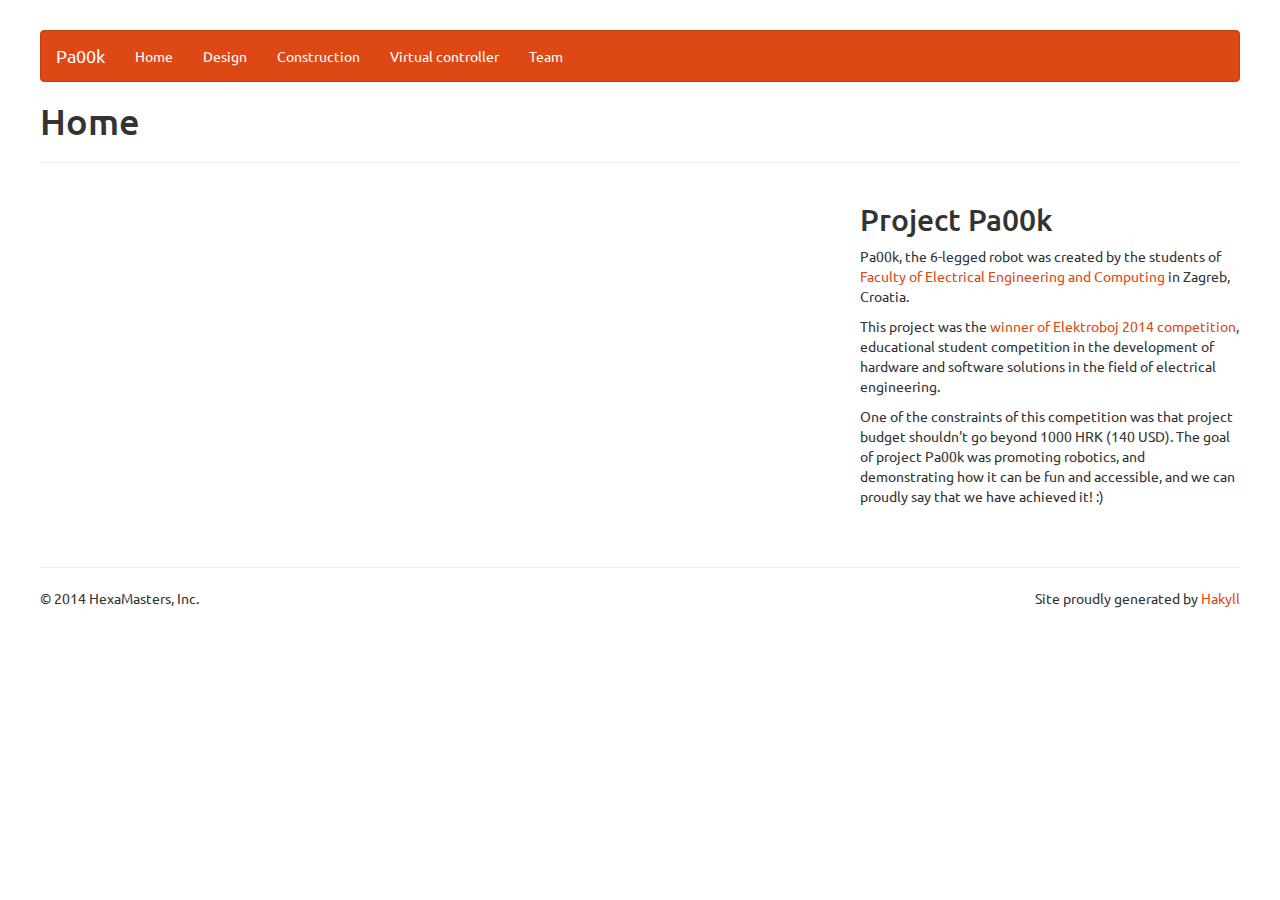
<file: index.html>
<?xml version="1.0" encoding="UTF-8" ?>
<!DOCTYPE html PUBLIC "-//W3C//DTD XHTML 1.0 Strict//EN" "http://www.w3.org/TR/xhtml1/DTD/xhtml1-strict.dtd">
<html xmlns="http://www.w3.org/1999/xhtml" xml:lang="en" lang="en">
    <head>
        <meta http-equiv="Content-Type" content="text/html; charset=UTF-8" />
        <title>Pa00k - Home</title>
        <link rel="stylesheet" type="text/css" href="./css/bootstrap.css">
        <link rel="stylesheet" type="text/css" href="./css/custom.css">
        <link rel="icon" href="images/pa00k_icon.png">

    </head>
    <body>
   
        <div class="navbar navbar-default">
			<div class="navbar-header">
				<button type="button" class="navbar-toggle" data-toggle="collapse" data-target=".navbar-responsive-collapse">
			      <span class="icon-bar"></span>
			      <span class="icon-bar"></span>
			      <span class="icon-bar"></span>
			    </button>
			    <a class="navbar-brand" href="./">Pa00k</a>
			</div>
			<div class="navbar-collapse collapse navbar-responsive-collapse">
			    <ul class="nav navbar-nav">
			      <li><a href="./">Home</a></li>
                  <li><a href="./design.html">Design</a></li>
			      <li><a href="./construction.html">Construction</a></li>
                  <li><a href="./vcontroller.html">Virtual controller</a></li>
                  <!--<li><a href="/source.html">Source code</a></li>-->
            <li><a href="./team.html">Team</a></li>
			    </ul>
			    
			</div>
		</div>

        <div id="content">
            <h1>Home</h1>

            <hr class="featurette-divider">



<div class="row">

	<div class="col-md-8">

		<div class="flex-video widescreen" style="margin: 0 auto;text-align:center;">
			<iframe width="640" height="360" src="https://www.youtube.com/embed/Zqb1OARsSNA" frameborder="0" allowfullscreen></iframe>
		</div>


	</div>

	<div class="col-md-4">
		<h2>Project Pa00k</h2>
		<p>
			Pa00k, the 6-legged robot was created by the students of <a href="http://www.fer.unizg.hr/en">Faculty of Electrical Engineering and Computing</a> in Zagreb, Croatia.
		</p>
		<p>
			This project was the <a href="https://translate.google.com/translate?sl=auto&tl=en&js=y&prev=_t&hl=en&ie=UTF-8&u=https%3A%2F%2Festudent.hr%2Fudruga%2Fnovosti%2Fvelika-zavrsnica-elektroboja-2014&edit-text=&act=url">winner of Elektroboj 2014 competition</a>, educational student competition in the development of hardware and software solutions in the field of electrical engineering. 
		</p>
		<p>
			One of the constraints of this competition was that project budget shouldn't go beyond 1000 HRK (140 USD). The goal of project Pa00k was promoting robotics, and demonstrating how it can be fun and accessible, and we can proudly say that we have achieved it! :)
		</p>

	</div>
</div>

        </div>

		<hr class="featurette-divider">
		<!-- FOOTER -->
		<footer>
			<p class="pull-right">
				Site proudly generated by
                <a href="http://jaspervdj.be/hakyll">Hakyll</a>
			</p>
			<p>&copy; 2014 HexaMasters, Inc.</p>			
		</footer>

        <!-- JS -->
        <script src="http://ajax.googleapis.com/ajax/libs/jquery/1.11.1/jquery.min.js"></script>
		<script src="js/bootstrap.js"></script>
		<script src="js/docs.min.js"></script>

    </body>
</html>
</file>
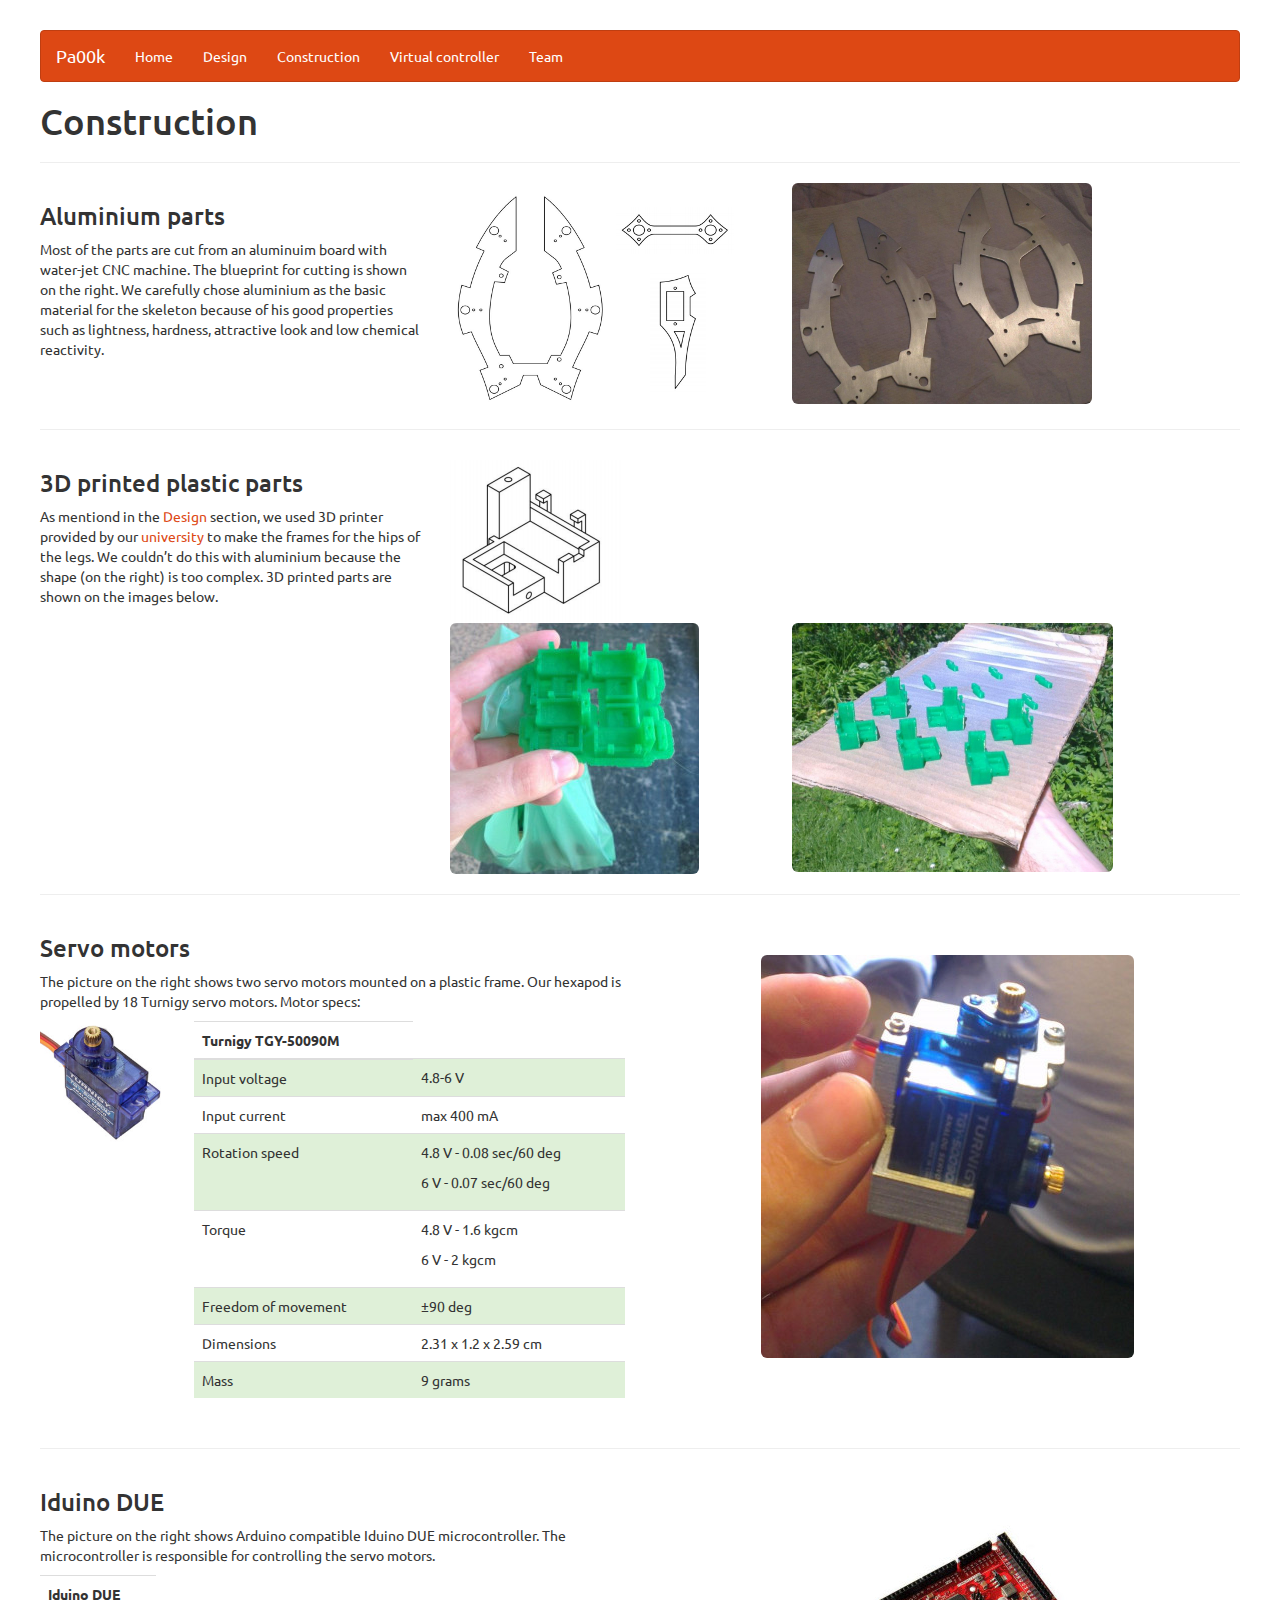
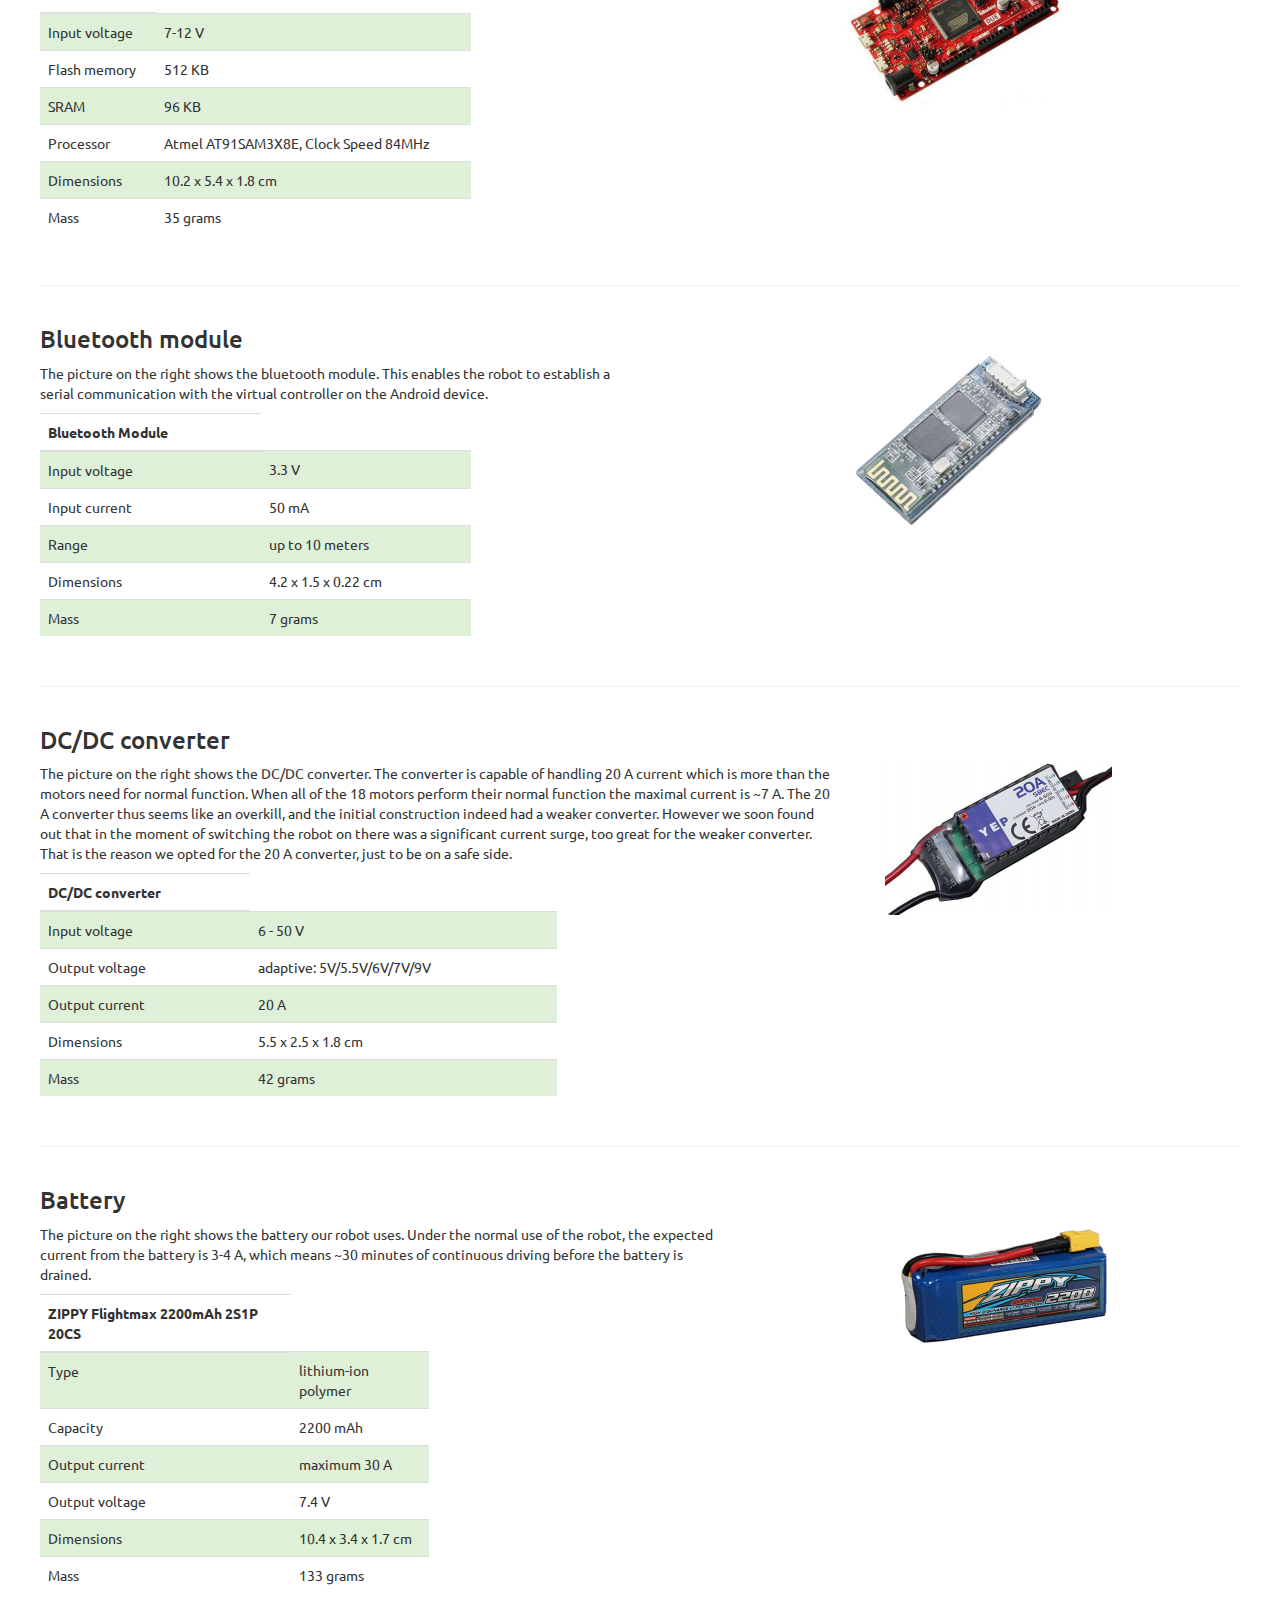
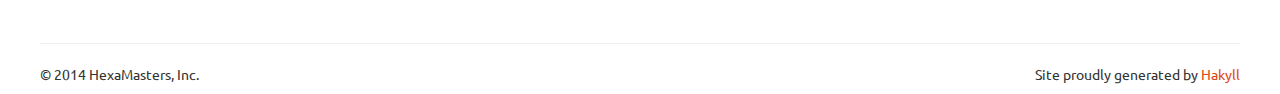
<file: construction.html>
<?xml version="1.0" encoding="UTF-8" ?>
<!DOCTYPE html PUBLIC "-//W3C//DTD XHTML 1.0 Strict//EN" "http://www.w3.org/TR/xhtml1/DTD/xhtml1-strict.dtd">
<html xmlns="http://www.w3.org/1999/xhtml" xml:lang="en" lang="en">
    <head>
        <meta http-equiv="Content-Type" content="text/html; charset=UTF-8" />
        <title>Pa00k - Construction</title>
        <link rel="stylesheet" type="text/css" href="./css/bootstrap.css">
        <link rel="stylesheet" type="text/css" href="./css/custom.css">
        <link rel="icon" href="images/pa00k_icon.png">

    </head>
    <body>
   
        <div class="navbar navbar-default">
			<div class="navbar-header">
				<button type="button" class="navbar-toggle" data-toggle="collapse" data-target=".navbar-responsive-collapse">
			      <span class="icon-bar"></span>
			      <span class="icon-bar"></span>
			      <span class="icon-bar"></span>
			    </button>
			    <a class="navbar-brand" href="./">Pa00k</a>
			</div>
			<div class="navbar-collapse collapse navbar-responsive-collapse">
			    <ul class="nav navbar-nav">
			      <li><a href="./">Home</a></li>
                  <li><a href="./design.html">Design</a></li>
			      <li><a href="./construction.html">Construction</a></li>
                  <li><a href="./vcontroller.html">Virtual controller</a></li>
                  <!--<li><a href="/source.html">Source code</a></li>-->
            <li><a href="./team.html">Team</a></li>
			    </ul>
			    
			</div>
		</div>

        <div id="content">
            <h1>Construction</h1>

            <hr id="goals" class="featurette-divider">
<div class="row">
<div class="col-md-4">
<h3>Aluminium parts</h3>
<p>
Most of the parts are cut from an aluminuim board with water-jet CNC machine. The blueprint for cutting is shown on the right. We carefully chose aluminium as the basic material for the skeleton because of his good properties such as lightness, hardness, attractive look and low chemical reactivity.
</p>
</div>
<div class="col-md-8">
<div class="row">
<div class="col-md-5">
<img class="img-responsive img-rounded" src="images/parts.png" alt="parts">
</div>
<div class="col-md-7">
<img class="img-responsive img-rounded" src="images/aluminium_body_plates.jpg" alt="aluminium body parts" width="300">
</div>
</div>
</div>
</div>
<hr id="goals" class="featurette-divider">
<div class="row">
<div class="col-md-4">
<h3>3D printed plastic parts</h3>
<p>
As mentiond in the <a href="./design.html">Design</a> section, we used 3D printer provided by our <a href="https://www.fer.unizg.hr">university</a> to make the frames for the hips of the legs. We couldn’t do this with aluminium because the shape (on the right) is too complex. 3D printed parts are shown on the images below.
</p>
</div>
<div class="col-md-8">
<img class="img-responsive img-rounded" src="images/plastic_model.png" alt>
<div class="row">
<div class="col-md-5">
<img class="img-responsive img-rounded" src="images/plastic.jpg" alt="plastic part">
</div>
<div class="col-md-7">
<img class="img-responsive img-rounded" src="images/plastic_parts.jpg" alt="Plastic parts">
</div>
</div>
</div>
</div>
<hr id="goals" class="featurette-divider">
<div class="row">
<div class="col-md-6">
<h3>Servo motors</h3>
<p>
The picture on the right shows two servo motors mounted on a plastic frame. Our hexapod is propelled by 18 Turnigy servo motors. Motor specs:
</p>
<p>
<div class="row">
<div class="col-md-3">
<img class="img-responsive img-rounded" src="images/servo_motor.jpg" alt="servo motor">
</div>
<div class="col-md-9">
<table class="table table-striped table-hover ">
<tbody>
<thead>
<th>
Turnigy TGY-50090M
</th>
</thead>
<tr class="success">
<td>
Input voltage
</td>
<td>
4.8-6 V
</td>
</tr>
<tr class>
<td>
Input current
</td>
<td>
max 400 mA
</td>
</tr>
<tr class="success">
<td>
Rotation speed
</td>
<td>
<p>
4.8 V - 0.08 sec/60 deg
</p>
<p>
6 V - 0.07 sec/60 deg
</p>
</td>
</tr>
<tr class>
<td>
Torque
</td>
<td>
<p>
4.8 V - 1.6 kgcm
</p>
<p>
6 V - 2 kgcm
</p>
</td>
</tr>
<tr class="success">
<td>
Freedom of movement
</td>
<td>
±90 deg
</td>
</tr>
<tr class>
<td>
Dimensions
</td>
<td>
2.31 x 1.2 x 2.59 cm
</td>
</tr>
</tr>
<tr class="success">
<td>
Mass
</td>
<td>
9 grams
</td>
</tr>
</tbody>
</table>
</div>
</div>
</p>
</div>
<div class="col-md-6">
<img class="img-responsive img-rounded centre-img" src="images/servo.jpg" alt="servo in frame">
</div>
</div>
<hr id="goals" class="featurette-divider">
<div class="row">
<div class="col-md-6">
<h3>Iduino DUE</h3>
<p>
The picture on the right shows Arduino compatible Iduino DUE microcontroller. The microcontroller is responsible for controlling the servo motors.
</p>
<p>
<div class="row">
<div class="col-md-9">
<table class="table table-striped table-hover ">
<tbody>
<thead>
<th>
Iduino DUE
</th>
</thead>
<tr class="success">
<td>
Input voltage
</td>
<td>
7-12 V
</td>
</tr>
<tr class>
<td>
Flash memory
</td>
<td>
512 KB
</td>
</tr>
<tr class="success">
<td>
SRAM
</td>
<td>
96 KB
</td>
</tr>
<tr class>
<td>
Processor
</td>
<td>
Atmel AT91SAM3X8E, Clock Speed 84MHz
</td>
</tr>
<tr class="success">
<td>
Dimensions
</td>
<td>
10.2 x 5.4 x 1.8 cm
</td>
</tr>
</tr>
<tr class>
<td>
Mass
</td>
<td>
35 grams
</td>
</tr>
</tbody>
</table>
</div>
</div>
</p>
</div>
<div class="col-md-6">
<img class="img-responsive img-rounded centre-img" src="images/arduino.jpg" alt="servo in frame">
</div>
</div>
<hr id="goals" class="featurette-divider">
<div class="row">
<div class="col-md-6">
<h3>Bluetooth module</h3>
<p>
The picture on the right shows the bluetooth module. This enables the robot to establish a serial communication with the virtual controller on the Android device.
</p>
<p>
<div class="row">
<div class="col-md-9">
<table class="table table-striped table-hover ">
<tbody>
<thead>
<th>
Bluetooth Module
</th>
</thead>
<tr class="success">
<td>
Input voltage
</td>
<td>
3.3 V
</td>
</tr>
<tr class>
<td>
Input current
</td>
<td>
50 mA
</td>
</tr>
<tr class="success">
<td>
Range
</td>
<td>
up to 10 meters
</td>
</tr>
<tr class>
<td>
Dimensions
</td>
<td>
4.2 x 1.5 x 0.22 cm
</td>
</tr>
</tr>
<tr class="success">
<td>
Mass
</td>
<td>
7 grams
</td>
</tr>
</tbody>
</table>
</div>
</div>
</p>
</div>
<div class="col-md-6">
<img class="img-responsive img-rounded centre-img" src="images/bt_module.jpg" alt="servo in frame">
</div>
</div>
<hr id="goals" class="featurette-divider">
<div class="row">
<div class="col-md-8">
<h3>DC/DC converter</h3>
<p>
The picture on the right shows the DC/DC converter. The converter is capable of handling 20 A current which is more than the motors need for normal function. When all of the 18 motors perform their normal function the maximal current is ~7 A. The 20 A converter thus seems like an overkill, and the initial construction indeed had a weaker converter. However we soon found out that in the moment of switching the robot on there was a significant current surge, too great for the weaker converter. That is the reason we opted for the 20 A converter, just to be on a safe side.
</p>
<p>
<div class="row">
<div class="col-md-8">
<table class="table table-striped table-hover ">
<tbody>
<thead>
<th>
DC/DC converter
</th>
</thead>
<tr class="success">
<td>
Input voltage
</td>
<td>
6 - 50 V
</td>
</tr>
<tr class>
<td>
Output voltage
</td>
<td>
adaptive: 5V/5.5V/6V/7V/9V
</td>
</tr>
<tr class="success">
<td>
Output current
</td>
<td>
20 A
</td>
</tr>
<tr class>
<td>
Dimensions
</td>
<td>
5.5 x 2.5 x 1.8 cm
</td>
</tr>
</tr>
<tr class="success">
<td>
Mass
</td>
<td>
42 grams
</td>
</tr>
</tbody>
</table>
</div>
</div>
</p>
</div>
<div class="col-md-3">
<img class="img-responsive img-rounded centre-img" src="images/ispravljac.jpg" alt="servo in frame">
</div>
</div>
<hr id="goals" class="featurette-divider">
<div class="row">
<div class="col-md-7">
<h3>Battery</h3>
<p>
The picture on the right shows the battery our robot uses. Under the normal use of the robot, the expected current from the battery is 3-4 A, which means ~30 minutes of continuous driving before the battery is drained.
</p>
<p>
<div class="row">
<div class="col-md-7">
<table class="table table-striped table-hover ">
<tbody>
<thead>
<th>
ZIPPY Flightmax 2200mAh 2S1P 20CS
</th>
</thead>
<tr class="success">
<td>
Type
</td>
<td>
lithium-ion polymer
</td>
</tr>
<tr class>
<td>
Capacity
</td>
<td>
2200 mAh
</td>
</tr>
<tr class="success">
<td>
Output current
</td>
<td>
maximum 30 A
</td>
</tr>
<tr class>
<td>
Output voltage
</td>
<td>
7.4 V
</td>
</tr>
<tr class="success">
<td>
Dimensions
</td>
<td>
10.4 x 3.4 x 1.7 cm
</td>
</tr>
</tr>
<tr class>
<td>
Mass
</td>
<td>
133 grams
</td>
</tr>
</tbody>
</table>
</div>
</div>
</p>
</div>
<div class="col-md-5">
<img class="img-responsive img-rounded centre-img" src="images/batt.jpg" alt="servo in frame">
</div>
</div>
<!--
<hr id="goals" class="featurette-divider">

<div class="row">
 
<div class="col-md-6">
### Section title 

<p>

</p>
</div>

<div class="col-md-6">
<img class="img-responsive img-rounded" src="" alt="">
</div>

</div>
-->
        </div>

		<hr class="featurette-divider">
		<!-- FOOTER -->
		<footer>
			<p class="pull-right">
				Site proudly generated by
                <a href="http://jaspervdj.be/hakyll">Hakyll</a>
			</p>
			<p>&copy; 2014 HexaMasters, Inc.</p>			
		</footer>

        <!-- JS -->
        <script src="http://ajax.googleapis.com/ajax/libs/jquery/1.11.1/jquery.min.js"></script>
		<script src="js/bootstrap.js"></script>
		<script src="js/docs.min.js"></script>

    </body>
</html>
</file>
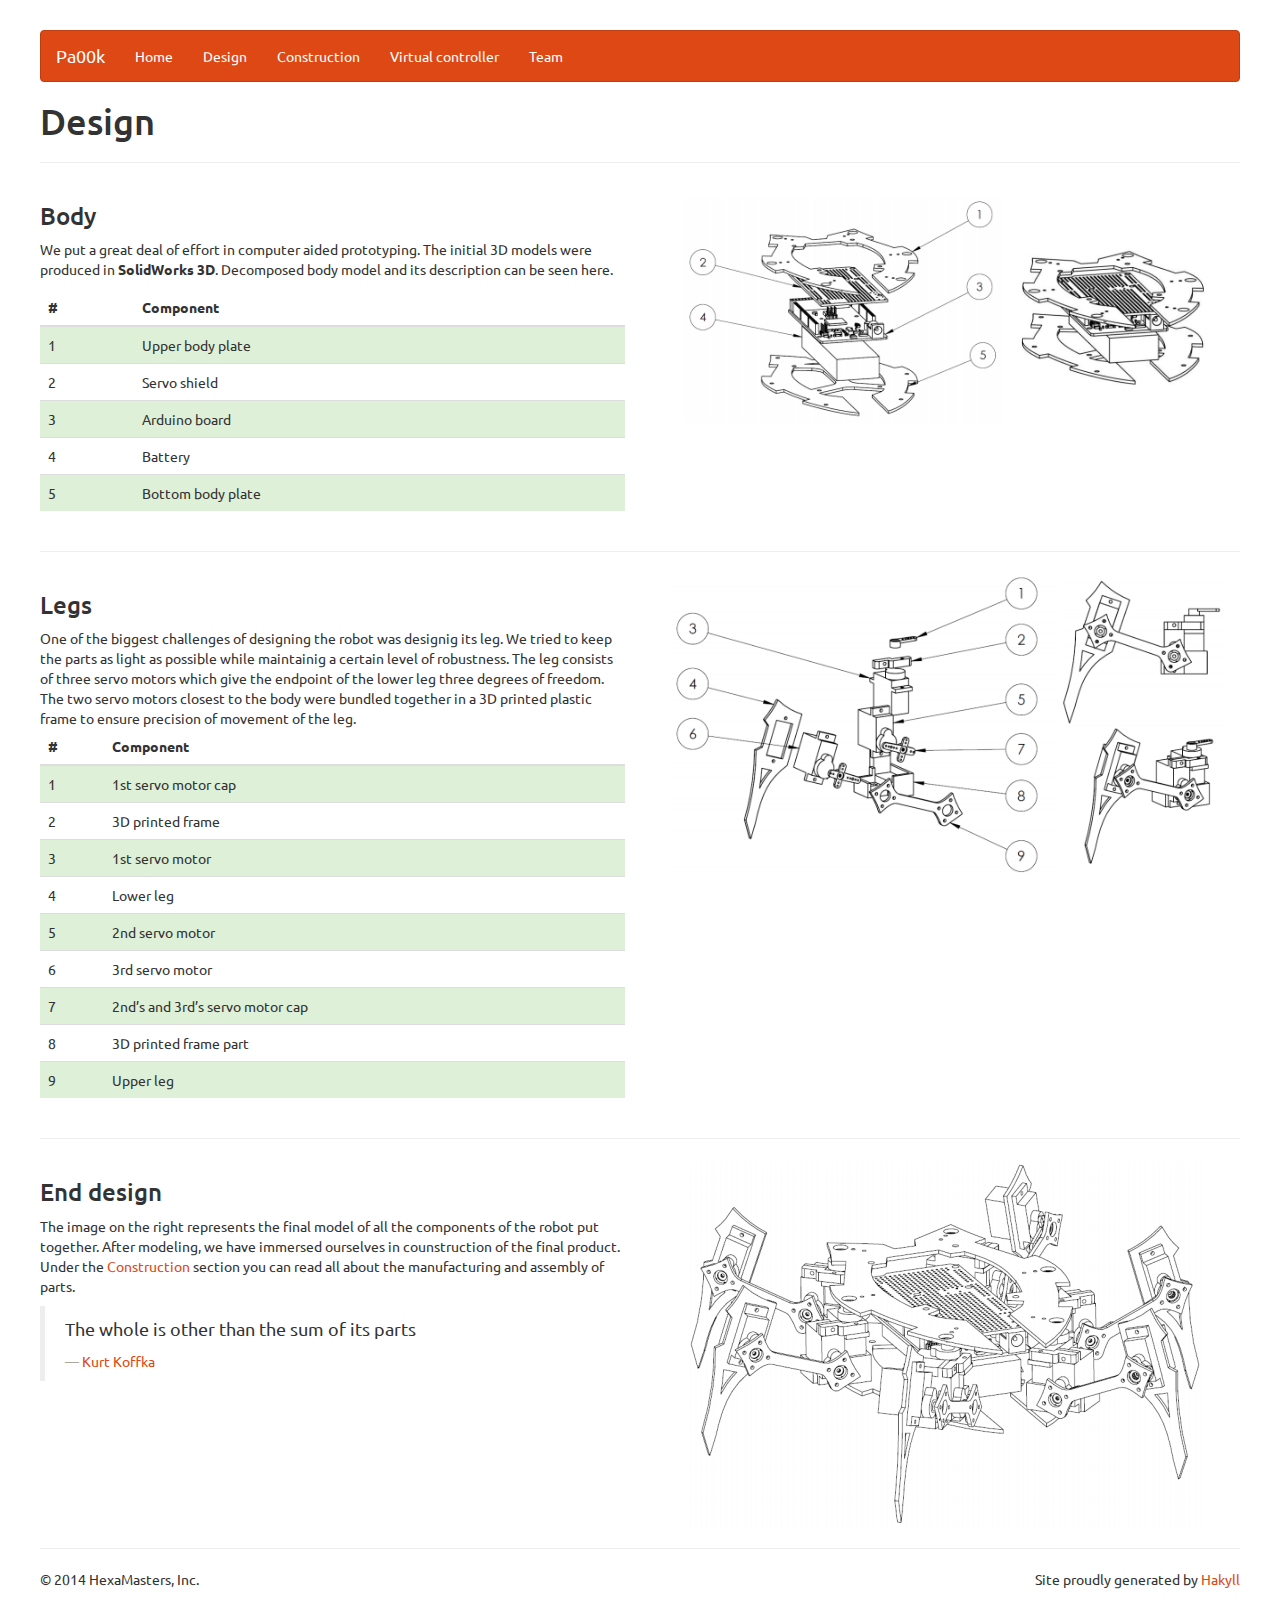
<file: design.html>
<?xml version="1.0" encoding="UTF-8" ?>
<!DOCTYPE html PUBLIC "-//W3C//DTD XHTML 1.0 Strict//EN" "http://www.w3.org/TR/xhtml1/DTD/xhtml1-strict.dtd">
<html xmlns="http://www.w3.org/1999/xhtml" xml:lang="en" lang="en">
    <head>
        <meta http-equiv="Content-Type" content="text/html; charset=UTF-8" />
        <title>Pa00k - Design</title>
        <link rel="stylesheet" type="text/css" href="./css/bootstrap.css">
        <link rel="stylesheet" type="text/css" href="./css/custom.css">
        <link rel="icon" href="images/pa00k_icon.png">

    </head>
    <body>
   
        <div class="navbar navbar-default">
			<div class="navbar-header">
				<button type="button" class="navbar-toggle" data-toggle="collapse" data-target=".navbar-responsive-collapse">
			      <span class="icon-bar"></span>
			      <span class="icon-bar"></span>
			      <span class="icon-bar"></span>
			    </button>
			    <a class="navbar-brand" href="./">Pa00k</a>
			</div>
			<div class="navbar-collapse collapse navbar-responsive-collapse">
			    <ul class="nav navbar-nav">
			      <li><a href="./">Home</a></li>
                  <li><a href="./design.html">Design</a></li>
			      <li><a href="./construction.html">Construction</a></li>
                  <li><a href="./vcontroller.html">Virtual controller</a></li>
                  <!--<li><a href="/source.html">Source code</a></li>-->
            <li><a href="./team.html">Team</a></li>
			    </ul>
			    
			</div>
		</div>

        <div id="content">
            <h1>Design</h1>

            <hr id="goals" class="featurette-divider">
<div class="row">
<div class="col-md-6">
<h3>Body</h3>
<p>We put a great deal of effort in computer aided prototyping. The initial 3D models were produced in <strong>SolidWorks 3D</strong>. Decomposed body model and its description can be seen here.</p>
<table class="table table-striped table-hover ">
<thead>
<tr>
<th>
#
</th>
<th>
Component
</th>
</tr>
</thead>
<tbody>
<tr class="success">
<td>
1
</td>
<td>
Upper body plate
</td>
</tr>
<tr class>
<td>
2
</td>
<td>
Servo shield
</td>
</tr>
<tr class="success">
<td>
3
</td>
<td>
Arduino board
</td>
</tr>
<tr class>
<td>
4
</td>
<td>
Battery
</td>
</tr>
<tr class="success">
<td>
5
</td>
<td>
Bottom body plate
</td>
</tr>
</tbody>
</table>
</div>
<div class="col-md-6">
<img class="img-responsive img-rounded" src="./images/decomposed_body.png" alt="Decomposed body">
</div>
</div>
<hr id="goals" class="featurette-divider">
<div class="row">
<div class="col-md-6">
<h3>Legs</h3>
One of the biggest challenges of designing the robot was designig its leg. We tried to keep the parts as light as possible while maintainig a certain level of robustness. The leg consists of three servo motors which give the endpoint of the lower leg three degrees of freedom. The two servo motors closest to the body were bundled together in a 3D printed plastic frame to ensure precision of movement of the leg.
<table class="table table-striped table-hover ">
<thead>
<tr>
<th>
#
</th>
<th>
Component
</th>
</tr>
</thead>
<tbody>
<tr class="success">
<td>
1
</td>
<td>
1st servo motor cap
</td>
</tr>
<tr class>
<td>
2
</td>
<td>
3D printed frame
</td>
</tr>
<tr class="success">
<td>
3
</td>
<td>
1st servo motor
</td>
</tr>
<tr class>
<td>
4
</td>
<td>
Lower leg
</td>
</tr>
<tr class="success">
<td>
5
</td>
<td>
2nd servo motor
</td>
</tr>
<tr class>
<td>
6
</td>
<td>
3rd servo motor
</td>
</tr>
<tr class="success">
<td>
7
</td>
<td>
2nd’s and 3rd’s servo motor cap
</td>
</tr>
<tr class>
<td>
8
</td>
<td>
3D printed frame part
</td>
</tr>
<tr class="success">
<td>
9
</td>
<td>
Upper leg
</td>
</tr>
</tbody>
</table>
</div>
<div class="col-md-6">
<img class="img-responsive img-rounded" src="./images/decom_leg.png" alt="Decomposed leg">
</div>
</div>
<hr id="goals" class="featurette-divider">
<div class="row">
<div class="col-md-6">
<h3>End design</h3>
<p>
The image on the right represents the final model of all the components of the robot put together. After modeling, we have immersed ourselves in counstruction of the final product. Under the <a href="./construction.html">Construction</a> section you can read all about the manufacturing and assembly of parts.
</p>
<p>
<blockquote class="pull-left">
<p>
The whole is other than the sum of its parts
</p>
<small><a href="http://en.wikipedia.org/wiki/Gestalt_psychology">Kurt Koffka</a></small>
</blockquote>
</p>
</div>
<div class="col-md-6">
<img class="img-responsive img-rounded center-block" src="./images/overall_design.png" alt>
</div>
</div>
        </div>

		<hr class="featurette-divider">
		<!-- FOOTER -->
		<footer>
			<p class="pull-right">
				Site proudly generated by
                <a href="http://jaspervdj.be/hakyll">Hakyll</a>
			</p>
			<p>&copy; 2014 HexaMasters, Inc.</p>			
		</footer>

        <!-- JS -->
        <script src="http://ajax.googleapis.com/ajax/libs/jquery/1.11.1/jquery.min.js"></script>
		<script src="js/bootstrap.js"></script>
		<script src="js/docs.min.js"></script>

    </body>
</html>
</file>
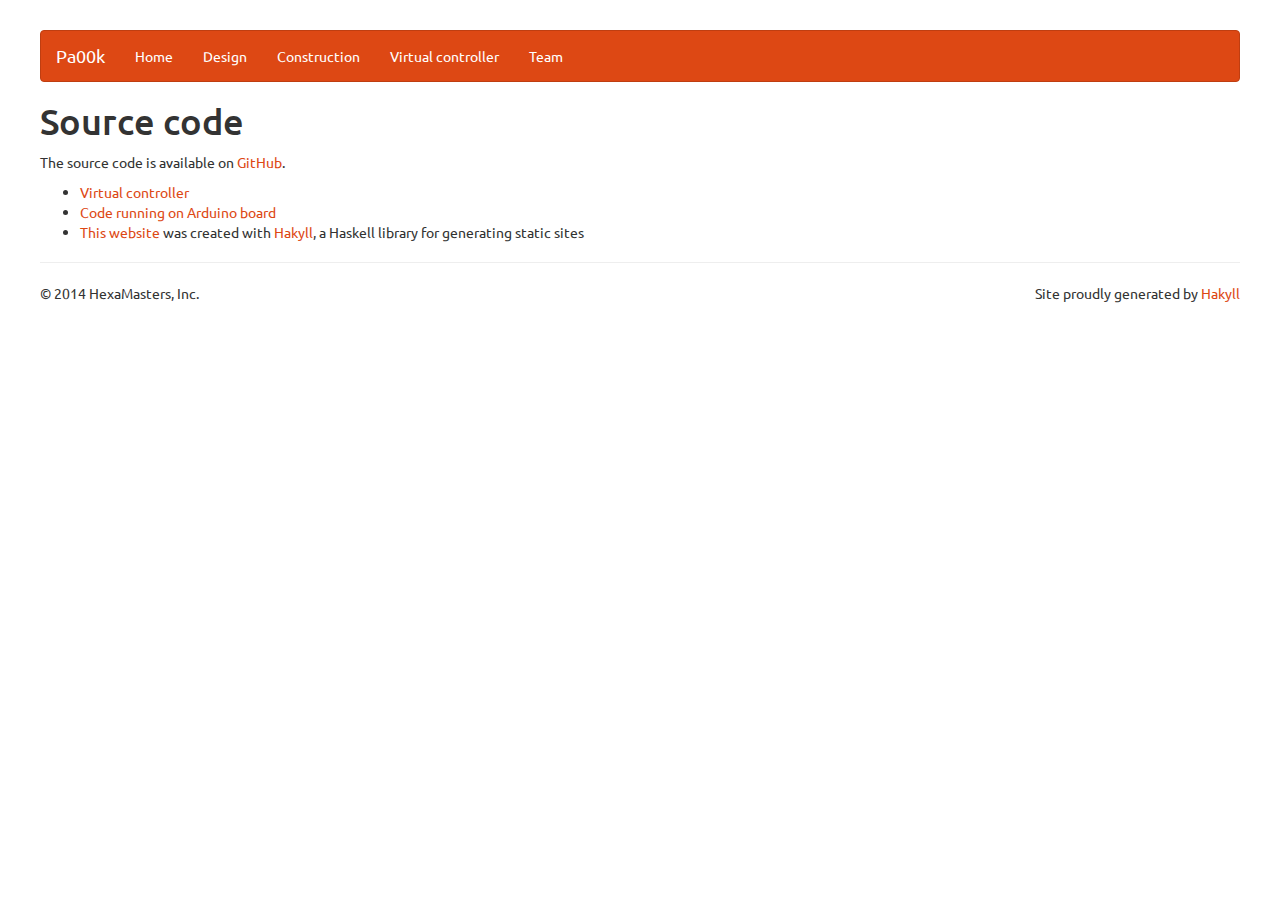
<file: source.html>
<?xml version="1.0" encoding="UTF-8" ?>
<!DOCTYPE html PUBLIC "-//W3C//DTD XHTML 1.0 Strict//EN" "http://www.w3.org/TR/xhtml1/DTD/xhtml1-strict.dtd">
<html xmlns="http://www.w3.org/1999/xhtml" xml:lang="en" lang="en">
    <head>
        <meta http-equiv="Content-Type" content="text/html; charset=UTF-8" />
        <title>Pa00k - Source code</title>
        <link rel="stylesheet" type="text/css" href="./css/bootstrap.css">
        <link rel="stylesheet" type="text/css" href="./css/custom.css">
        <link rel="icon" href="images/pa00k_icon.png">

    </head>
    <body>
   
        <div class="navbar navbar-default">
			<div class="navbar-header">
				<button type="button" class="navbar-toggle" data-toggle="collapse" data-target=".navbar-responsive-collapse">
			      <span class="icon-bar"></span>
			      <span class="icon-bar"></span>
			      <span class="icon-bar"></span>
			    </button>
			    <a class="navbar-brand" href="./">Pa00k</a>
			</div>
			<div class="navbar-collapse collapse navbar-responsive-collapse">
			    <ul class="nav navbar-nav">
			      <li><a href="./">Home</a></li>
                  <li><a href="./design.html">Design</a></li>
			      <li><a href="./construction.html">Construction</a></li>
                  <li><a href="./vcontroller.html">Virtual controller</a></li>
                  <!--<li><a href="/source.html">Source code</a></li>-->
            <li><a href="./team.html">Team</a></li>
			    </ul>
			    
			</div>
		</div>

        <div id="content">
            <h1>Source code</h1>

            <p>The source code is available on <a href="http://github.com/pa00k">GitHub</a>.</p>
<ul>
<li><a href="https://github.com/Pa00k/pa00k-controller">Virtual controller</a></li>
<li><a href="https://github.com/Pa00k/Arduino">Code running on Arduino board</a></li>
<li><a href="https://github.com/Pa00k/pa00k-site">This website</a> was created with <a href="http://jaspervdj.be/hakyll/">Hakyll</a>, a Haskell library for generating static sites</li>
</ul>
        </div>

		<hr class="featurette-divider">
		<!-- FOOTER -->
		<footer>
			<p class="pull-right">
				Site proudly generated by
                <a href="http://jaspervdj.be/hakyll">Hakyll</a>
			</p>
			<p>&copy; 2014 HexaMasters, Inc.</p>			
		</footer>

        <!-- JS -->
        <script src="http://ajax.googleapis.com/ajax/libs/jquery/1.11.1/jquery.min.js"></script>
		<script src="js/bootstrap.js"></script>
		<script src="js/docs.min.js"></script>

    </body>
</html>
</file>
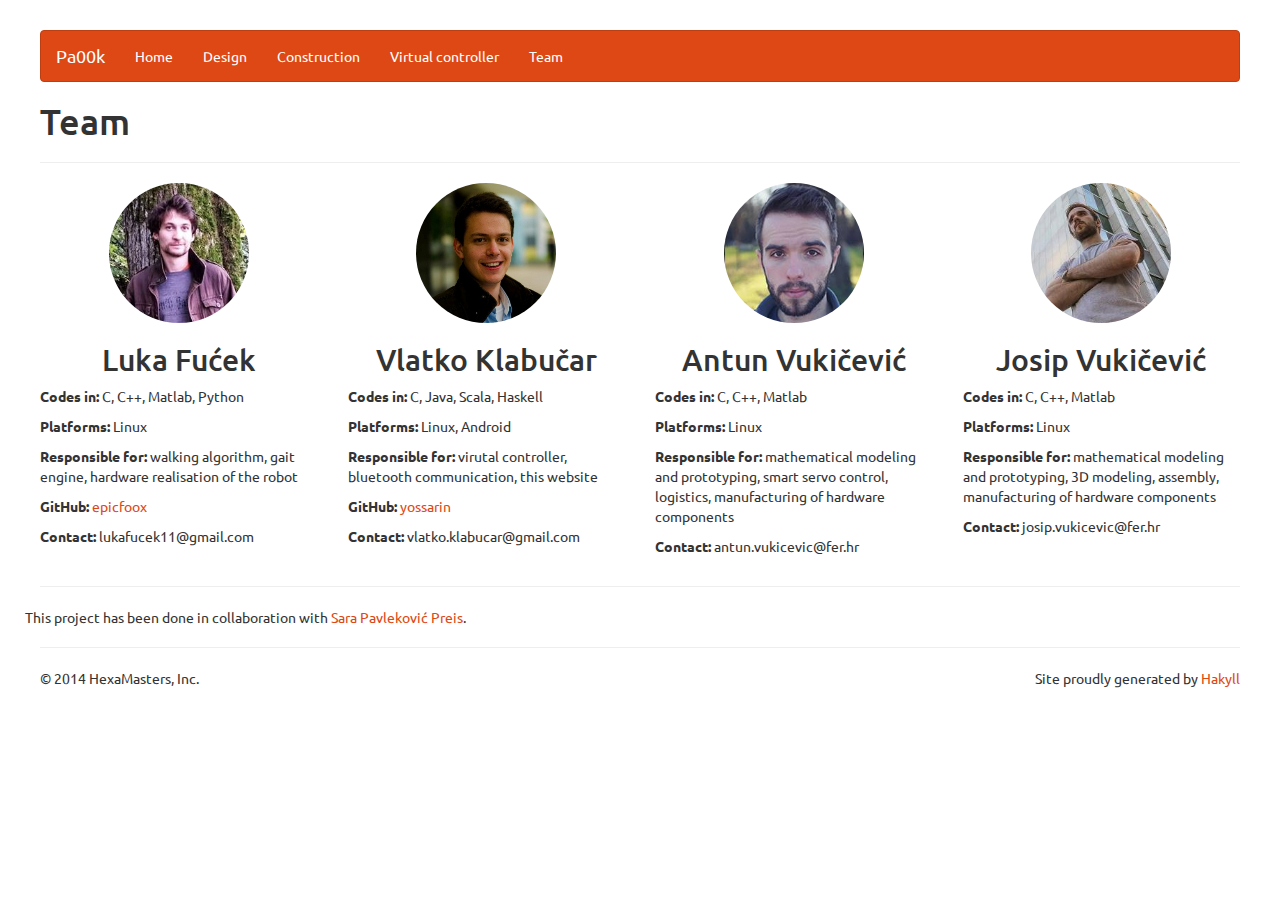
<file: team.html>
<?xml version="1.0" encoding="UTF-8" ?>
<!DOCTYPE html PUBLIC "-//W3C//DTD XHTML 1.0 Strict//EN" "http://www.w3.org/TR/xhtml1/DTD/xhtml1-strict.dtd">
<html xmlns="http://www.w3.org/1999/xhtml" xml:lang="en" lang="en">
    <head>
        <meta http-equiv="Content-Type" content="text/html; charset=UTF-8" />
        <title>Pa00k - Team</title>
        <link rel="stylesheet" type="text/css" href="./css/bootstrap.css">
        <link rel="stylesheet" type="text/css" href="./css/custom.css">
        <link rel="icon" href="images/pa00k_icon.png">

    </head>
    <body>
   
        <div class="navbar navbar-default">
			<div class="navbar-header">
				<button type="button" class="navbar-toggle" data-toggle="collapse" data-target=".navbar-responsive-collapse">
			      <span class="icon-bar"></span>
			      <span class="icon-bar"></span>
			      <span class="icon-bar"></span>
			    </button>
			    <a class="navbar-brand" href="./">Pa00k</a>
			</div>
			<div class="navbar-collapse collapse navbar-responsive-collapse">
			    <ul class="nav navbar-nav">
			      <li><a href="./">Home</a></li>
                  <li><a href="./design.html">Design</a></li>
			      <li><a href="./construction.html">Construction</a></li>
                  <li><a href="./vcontroller.html">Virtual controller</a></li>
                  <!--<li><a href="/source.html">Source code</a></li>-->
            <li><a href="./team.html">Team</a></li>
			    </ul>
			    
			</div>
		</div>

        <div id="content">
            <h1>Team</h1>

            <hr id="goals" class="featurette-divider">
<div id="goals" class="row">
<div class="col-lg-3">
<div class="centre">
<img class="img-circle" src="./images/fule.jpg" alt="Fucek" style="width: 140px; height: 140px;">
<h2>
Luka Fućek
</h2>
</div>
<p>
<strong>Codes in:</strong> C, C++, Matlab, Python
</p>
<p>
<strong>Platforms:</strong> Linux
</p>
<p>
<strong>Responsible for:</strong> walking algorithm, gait engine, hardware realisation of the robot
</p>
<p>
<strong>GitHub:</strong> <a href="https://github.com/epicfoox">epicfoox</a>
</p>
<p>
<strong>Contact:</strong> lukafucek11@gmail.com
</p>
</div>
<div class="col-lg-3">
<div class="centre">
<img class="img-circle" src="./images/klabi.jpg" alt="Vlatko" style="width: 140px; height: 140px;">
<h2>
Vlatko Klabučar
</h2>
</div>
<p>
<strong>Codes in:</strong> C, Java, Scala, Haskell
</p>
<p>
<strong>Platforms:</strong> Linux, Android
</p>
<p>
<strong>Responsible for:</strong> virutal controller, bluetooth communication, this website
</p>
<p>
<strong>GitHub:</strong> <a href="https://github.com/yossarin">yossarin</a>
</p>
<p>
<strong>Contact:</strong> vlatko.klabucar@gmail.com
</p>
</div>
<div class="col-lg-3">
<div class="centre">
<img class="img-circle" src="./images/toni.jpg" alt="Antun" style="width: 140px; height: 140px;">
<h2>
Antun Vukičević
</h2>
</div>
<p>
<strong>Codes in:</strong> C, C++, Matlab
</p>
<p>
<strong>Platforms:</strong> Linux
</p>
<p>
<strong>Responsible for:</strong> mathematical modeling and prototyping, smart servo control, logistics, manufacturing of hardware components
</p>
<p>
<strong>Contact:</strong> antun.vukicevic@fer.hr
</p>
</div>
<div class="col-lg-3">
<div class="centre">
<img class="img-circle" src="./images/jo.jpg" alt="Josip" style="width: 140px; height: 140px;">
<h2>
Josip Vukičević
</h2>
</div>
<p>
<strong>Codes in:</strong> C, C++, Matlab
</p>
<p>
<strong>Platforms:</strong> Linux
</p>
<p>
<strong>Responsible for:</strong> mathematical modeling and prototyping, 3D modeling, assembly, manufacturing of hardware components
</p>
<p>
<strong>Contact:</strong> josip.vukicevic@fer.hr
</p>
</div>
</div>
        </div>
        
         <hr class="featurette-divider">
         
         <div id="goals" class="row">
         This project has been done in collaboration with <a href="https://hr.linkedin.com/pub/sara-pavlekovi%C4%87-preis/83/6a3/b03">Sara Pavleković Preis</a>.
         </div>

		<hr class="featurette-divider">
		<!-- FOOTER -->
		<footer>
			<p class="pull-right">
				Site proudly generated by
                <a href="http://jaspervdj.be/hakyll">Hakyll</a>
			</p>
			<p>&copy; 2014 HexaMasters, Inc.</p>			
		</footer>

        <!-- JS -->
        <script src="http://ajax.googleapis.com/ajax/libs/jquery/1.11.1/jquery.min.js"></script>
		<script src="js/bootstrap.js"></script>
		<script src="js/docs.min.js"></script>

    </body>
</html>
</file>
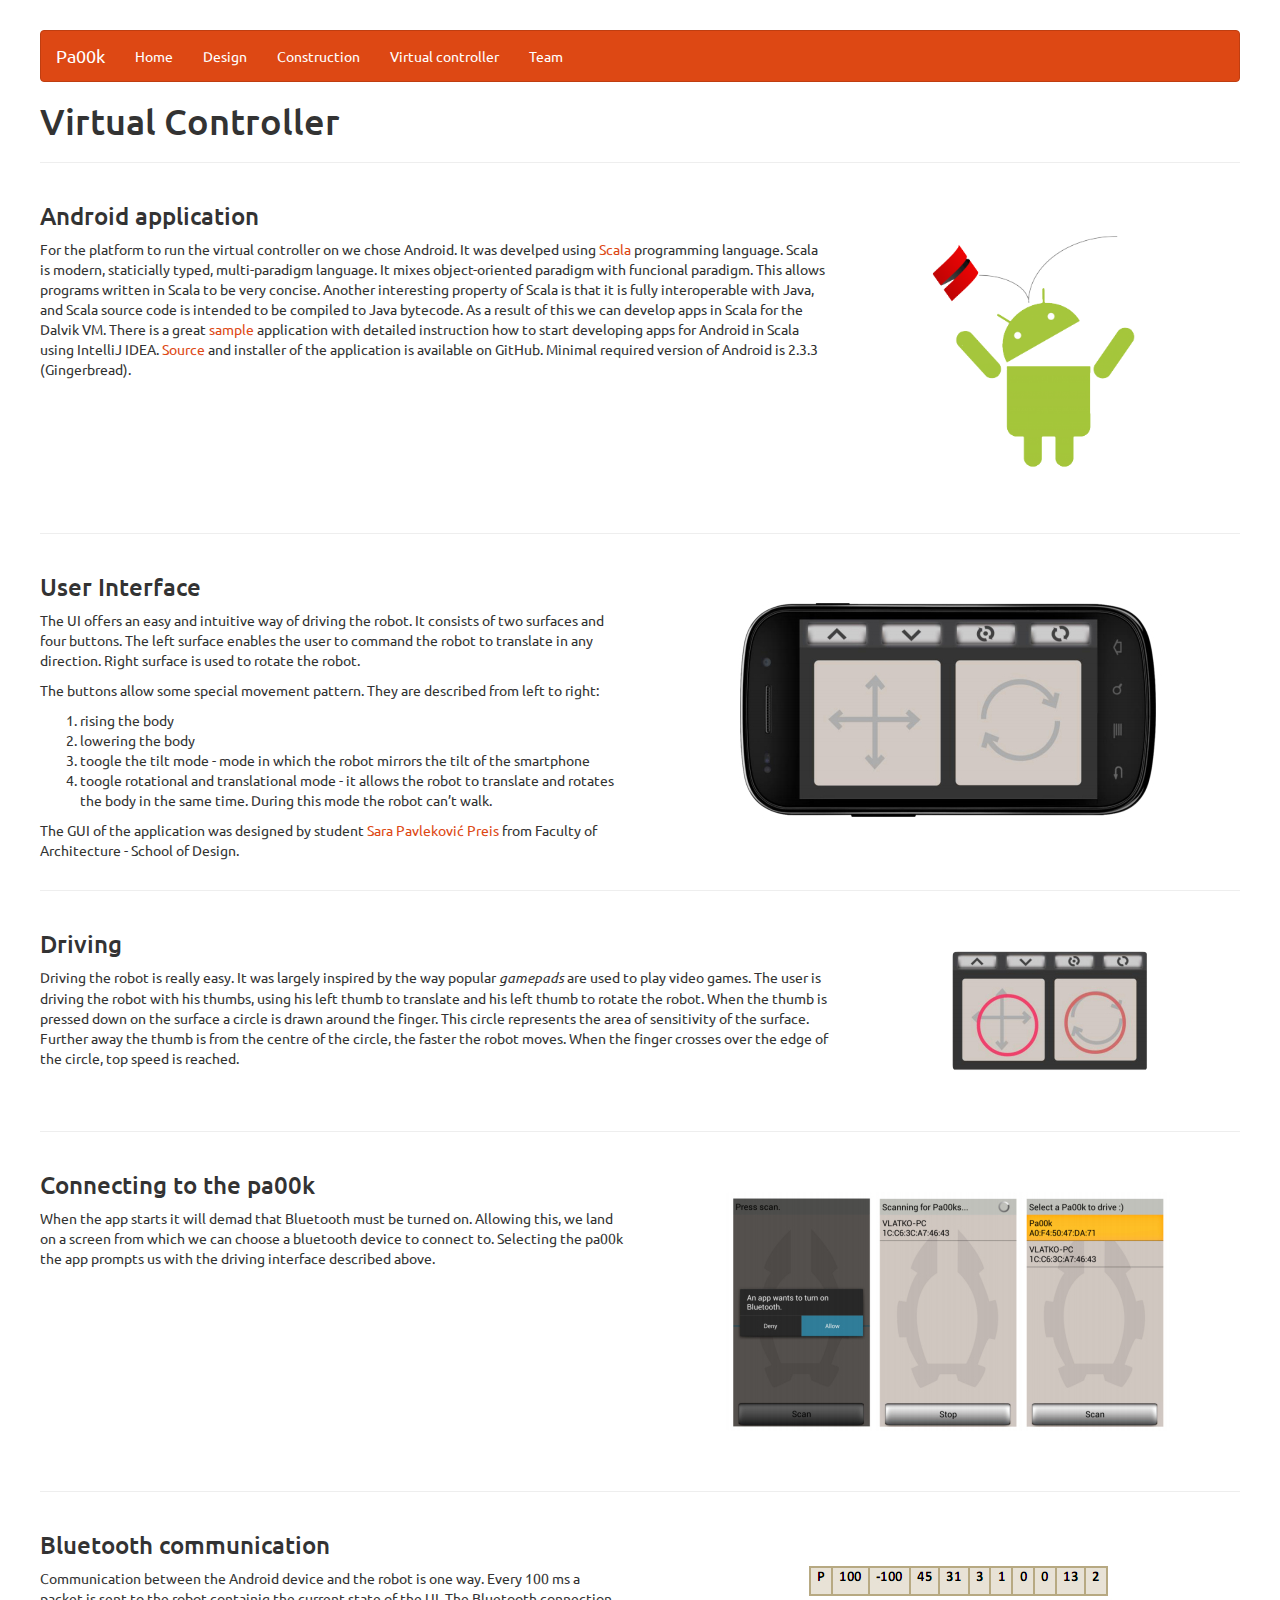
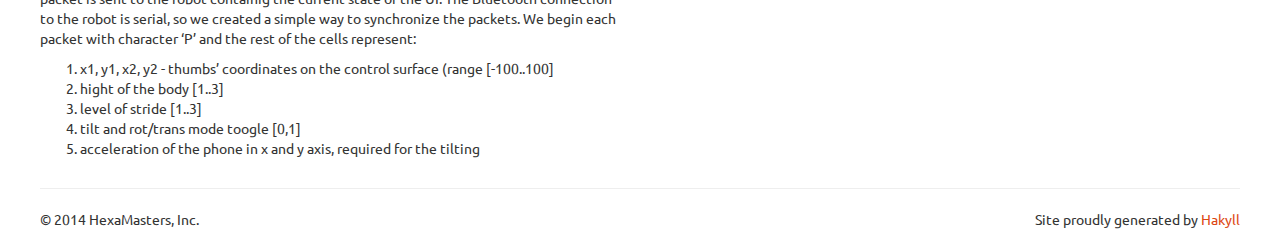
<file: vcontroller.html>
<?xml version="1.0" encoding="UTF-8" ?>
<!DOCTYPE html PUBLIC "-//W3C//DTD XHTML 1.0 Strict//EN" "http://www.w3.org/TR/xhtml1/DTD/xhtml1-strict.dtd">
<html xmlns="http://www.w3.org/1999/xhtml" xml:lang="en" lang="en">
    <head>
        <meta http-equiv="Content-Type" content="text/html; charset=UTF-8" />
        <title>Pa00k - Virtual Controller</title>
        <link rel="stylesheet" type="text/css" href="./css/bootstrap.css">
        <link rel="stylesheet" type="text/css" href="./css/custom.css">
        <link rel="icon" href="images/pa00k_icon.png">

    </head>
    <body>
   
        <div class="navbar navbar-default">
			<div class="navbar-header">
				<button type="button" class="navbar-toggle" data-toggle="collapse" data-target=".navbar-responsive-collapse">
			      <span class="icon-bar"></span>
			      <span class="icon-bar"></span>
			      <span class="icon-bar"></span>
			    </button>
			    <a class="navbar-brand" href="./">Pa00k</a>
			</div>
			<div class="navbar-collapse collapse navbar-responsive-collapse">
			    <ul class="nav navbar-nav">
			      <li><a href="./">Home</a></li>
                  <li><a href="./design.html">Design</a></li>
			      <li><a href="./construction.html">Construction</a></li>
                  <li><a href="./vcontroller.html">Virtual controller</a></li>
                  <!--<li><a href="/source.html">Source code</a></li>-->
            <li><a href="./team.html">Team</a></li>
			    </ul>
			    
			</div>
		</div>

        <div id="content">
            <h1>Virtual Controller</h1>

            <hr id="goals" class="featurette-divider">
<div class="row">
<div class="col-md-8">
<h3>Android application</h3>
For the platform to run the virtual controller on we chose Android. It was develped using <a href="http://www.scala-lang.org/">Scala</a> programming language. Scala is modern, staticially typed, multi-paradigm language. It mixes object-oriented paradigm with funcional paradigm. This allows programs written in Scala to be very concise. Another interesting property of Scala is that it is fully interoperable with Java, and Scala source code is intended to be compiled to Java bytecode. As a result of this we can develop apps in Scala for the Dalvik VM. There is a great <a href="https://github.com/yareally/android-scala-intellij-no-sbt-plugin">sample</a> application with detailed instruction how to start developing apps for Android in Scala using IntelliJ IDEA. <a href="https://github.com/Pa00k/pa00k-controller">Source</a> and installer of the application is available on GitHub. Minimal required version of Android is 2.3.3 (Gingerbread).
</div>
<div class="col-md-4">
<img class="img-responsive img-rounded centre-img" src="./images/scaladroid.png" alt="scala droid" width="250px">
</div>
</div>
<hr id="goals" class="featurette-divider">
<div class="row">
<div class="col-md-6">
<h3>User Interface</h3>
<p>
The UI offers an easy and intuitive way of driving the robot. It consists of two surfaces and four buttons. The left surface enables the user to command the robot to translate in any direction. Right surface is used to rotate the robot.
</p>
<p>
The buttons allow some special movement pattern. They are described from left to right:
<ol>
<li>
rising the body
</li>
<li>
lowering the body
</li>
<li>
toogle the tilt mode - mode in which the robot mirrors the tilt of the smartphone
</li>
<li>
toogle rotational and translational mode - it allows the robot to translate and rotates the body in the same time. During this mode the robot can’t walk.
</li>
</ol>
</p>

<p>The GUI of the application was designed by student <a href="https://hr.linkedin.com/pub/sara-pavlekovi%C4%87-preis/83/6a3/b03">Sara Pavleković Preis</a> from Faculty of Architecture - School of Design.</p>

</div>
<div class="col-md-6">
<img class="img-responsive img-rounded centre-img" src="./images/app.jpg" alt="scala droid">
</div>
</div>
<hr id="goals" class="featurette-divider">
<div class="row">
<div class="col-md-8">
<h3>Driving</h3>
<p>
Driving the robot is really easy. It was largely inspired by the way popular <em>gamepads</em> are used to play video games. The user is driving the robot with his thumbs, using his left thumb to translate and his left thumb to rotate the robot. When the thumb is pressed down on the surface a circle is drawn around the finger. This circle represents the area of sensitivity of the surface. Further away the thumb is from the centre of the circle, the faster the robot moves. When the finger crosses over the edge of the circle, top speed is reached.
</p>
</div>
<div class="col-md-4">
<img class="img-responsive img-rounded centre-img" src="./images/circles.jpg" alt="scala droid">
</div>
</div>
<hr id="goals" class="featurette-divider">
<div class="row">
<div class="col-md-6">
<h3>Connecting to the pa00k</h3>
<p>
When the app starts it will demad that Bluetooth must be turned on. Allowing this, we land on a screen from which we can choose a bluetooth device to connect to. Selecting the pa00k the app prompts us with the driving interface described above.
</p>
</div>
<div class="col-md-6">
<img class="img-responsive img-rounded centre-img" src="./images/bt_connect.jpg" alt="scala droid">
</div>
</div>
<hr id="goals" class="featurette-divider">
<div class="row">
<div class="col-md-6">
<h3>Bluetooth communication</h3>
<p>
<p>Communication between the Android device and the robot is one way. Every 100 ms a packet is sent to the robot containig the current state of the UI. The Bluetooth connection to the robot is serial, so we created a simple way to synchronize the packets. We begin each packet with character ‘P’ and the rest of the cells represent:</p>
<ol>
<li>
x1, y1, x2, y2 - thumbs’ coordinates on the control surface (range [-100..100]
</li>
<li>
hight of the body [1..3]
</li>
<li>
level of stride [1..3]
</li>
<li>
tilt and rot/trans mode toogle [0,1]
</li>
<li>
acceleration of the phone in x and y axis, required for the tilting
</li>
</ol>
</p>
</div>
<div class="col-md-6">
<img class="img-responsive img-rounded centre-img" src="./images/packet.jpg" alt="scala droid">
</div>
</div>
        </div>

		<hr class="featurette-divider">
		<!-- FOOTER -->
		<footer>
			<p class="pull-right">
				Site proudly generated by
                <a href="http://jaspervdj.be/hakyll">Hakyll</a>
			</p>
			<p>&copy; 2014 HexaMasters, Inc.</p>			
		</footer>

        <!-- JS -->
        <script src="http://ajax.googleapis.com/ajax/libs/jquery/1.11.1/jquery.min.js"></script>
		<script src="js/bootstrap.js"></script>
		<script src="js/docs.min.js"></script>

    </body>
</html>
</file>
<file: css/custom.css>
body{max-width:1200px;padding-top:30px;margin:0 auto}.centre{text-align:center}.centre-img{display:block;margin:40px auto;vertical-align:middle}
</file>
